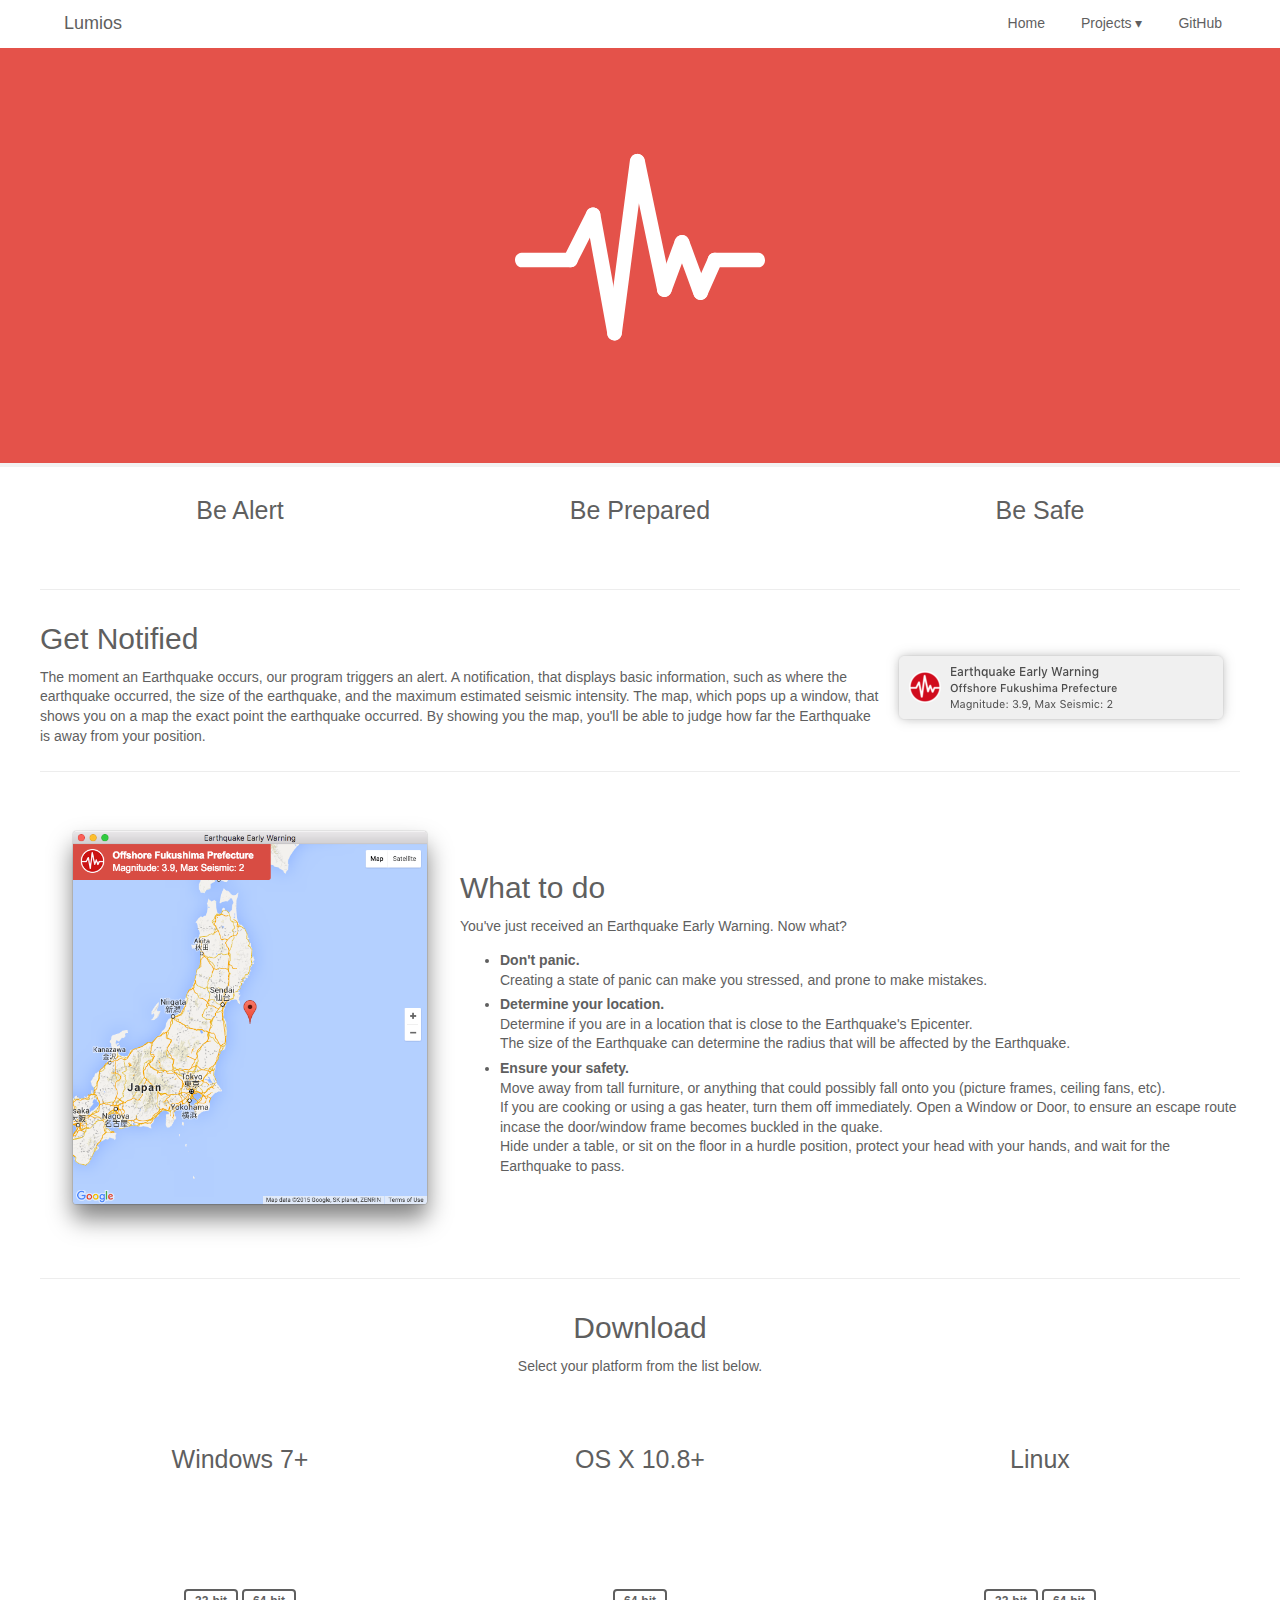
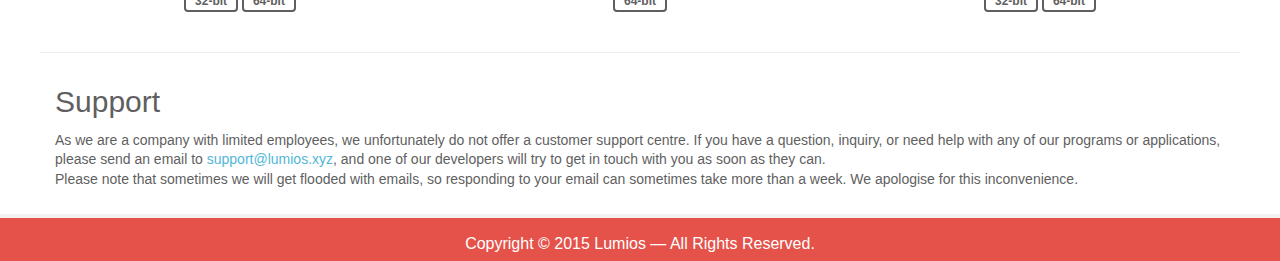
<file: eew.html>
<!DOCTYPE html>
<html>
	<head>
	    <title>Lumios - EEW</title>
	    <meta charset="UTF-8">
	    <meta name="viewport" content="width=device-width, initial-scale=1.0">

	    <link rel="apple-touch-icon" href="assets/img/app-icon.png">
	    <link rel="icon" type="image/x-icon" href="favicon.ico">
		<link href="assets/css/caramel.min.css" rel="stylesheet" type="text/css">
		<link href="assets/css/style.css" rel="stylesheet" type="text/css">

	    <script src="assets/js/jquery-2.1.3.min.js"></script>
	    <script src="assets/js/caramel.js"></script>
		<script src="assets/js/core.js"></script>
	</head>
<body>
    <header class="header fixed">
        <nav class="nav bar">
            <div class="container">
                <ul>
                    <li class="collapse"><a href="#" class="menu"><i class="fa fa-bars"></i></a></li>
					<li class="brand"><a href="http://lumios.xyz">Lumios</a></li>
					<li class="dropdown lang">
						<a href="#" class="dropdownitem"><i class="fa fa-globe" style="font-size:16px;"></i></a>
						<ul>
							<li><a href="#en">English</a></li>
							<li><a href="#ja">日本語</a></li>
						</ul>
					</li>
                </ul>

                <ul class="right">
					<li><a href="index.html">Home</a></li>
					<li class="dropdown">
						<a href="#" class="dropdownitem">Projects ▾</a>
						<ul>
							<li><a href="eew.html">EEW</a></li>
							<li><a href="http://caramel.ga">Caramel</a></li>
						</ul>
					</li>
                    <li><a href="https://github.com/lumios">GitHub</a></li>
                </ul>
            </div>
        </nav>
    </header>

    <div class="eew-block">
		<div class="eew-logo" align="center">
			<img src="assets/img/eew-seismic.svg" height="250px" width="250px">
		</div>
    </div>

    <div class="container">
		<div class="row eew-cards">
			<div class="box col-4 card">
				<h5>Be Alert</h5>
				<br>
				<i class="fa fa-bell-o"></i>
			</div>

			<div class="box col-4 card">
				<h5>Be Prepared</h5>
				<br>
				<i class="fa fa-exclamation"></i>
			</div>

			<div class="box col-4 card">
				<h5>Be Safe</h5>
				<br>
				<i class="fa fa-heart-o"></i>
			</div>
		</div>

		<hr>

		<div class="eew-info">
			<table width="100%">
				<tr>
					<td>
						<h4>Get Notified</h4>
						<p>The moment an Earthquake occurs, our program triggers an alert.
							A notification, that displays basic information, such as where the earthquake occurred,
							the size of the earthquake, and the maximum estimated seismic intensity.
							The map, which pops up a window, that shows you on a map the exact point the earthquake occurred.
							By showing you the map, you'll be able to judge how far the Earthquake is away from your position.</p>
					</td>
					<td>
						<div align="center">
							<img class="eew-showcase-img" src="assets/img/eew-notif.png">
						</div>
					</td>
				</tr>
			</table>
		</div>

		<hr>

		<div class="eew-info">
			<table width="100%">
				<tr>
					<td>
						<div align="center">
							<img class="eew-showcase-img" src="assets/img/eew-map.png" width="420px" height="440px"><br>
						</div>
					</td>
					<td>
						<h4>What to do</h4>
						<p>You've just received an Earthquake Early Warning. Now what?</p>

						<ul>
							<li>Don't panic.</li>
							<p>Creating a state of panic can make you stressed, and prone to make mistakes.</p>

							<li>Determine your location.</li>
							<p>Determine if you are in a location that is close to the Earthquake's Epicenter.<br>
								The size of the Earthquake can determine the radius that will be affected by the Earthquake.</p>

							<li>Ensure your safety.</li>
							<p>
								Move away from tall furniture, or anything that could possibly fall onto you (picture frames, ceiling fans, etc).<br>
								If you are cooking or using a gas heater, turn them off immediately.

								Open a Window or Door, to ensure an escape route incase the door/window frame becomes buckled in the quake.<br>

								Hide under a table, or sit on the floor in a hurdle position,
								protect your head with your hands, and wait for the Earthquake to pass.
							</p>
						</ul>
					</td>
				</tr>
			</table>
		</div>

		<hr>

		<div class="row eew-downloads">
			<h4>Download</h4>
			<p>Select your platform from the list below.</p>

			<br><br>

			<div class="box col-4 card">
				<h5>Windows 7+</h5>
				<br>
				<i class="fa fa-windows"></i>
				<br><br><br>
				<button class="btn sml clean">32-bit</button>
				<button class="btn sml clean">64-bit</button>
			</div>

			<div class="box col-4 card">
				<h5>OS X 10.8+</h5>
				<br>
				<i class="fa fa-apple"></i>
				<br><br><br>
				<button class="btn sml clean">64-bit</button>
			</div>

			<div class="box col-4 card">
				<h5>Linux</h5>
				<br>
				<i class="fa fa-linux"></i>
				<br><br><br>
				<button class="btn sml clean">32-bit</button>
				<button class="btn sml clean">64-bit</button>
			</div>
		</div>

		<hr>

		<div class="row eew-support">
			<div class="box col-12">
				<h4>Support</h4>
				<p>As we are a company with limited employees, we unfortunately do not offer a customer support centre.
					If you have a question, inquiry, or need help with any of our programs or applications,
					please send an email to <a href="mailto:support@lumios.xyz">support@lumios.xyz</a>,
					and one of our developers will try to get in touch with you as soon as they can.<br>

					Please note that sometimes we will get flooded with emails,
					so responding to your email can sometimes take more than a week.
					We apologise for this inconvenience.</p>
			</div>
		</div>
    </div>

    <footer class="eew-footer">
        <div class="row">
            <div class="box col-12">
                <p>Copyright &copy; 2015 Lumios &mdash; All Rights Reserved.</p>
            </div>
        </div>
    </footer>

</body>
</html>
</file>
<file: assets/css/style.css>
body {
    font-family: "Helvetica", "Verdana", "Arial", sans-serif;
}

.lumios-bg {
    background-color: rgb(131, 213, 237);
}

.header .nav {
    border: none;
}

.nav a {
    padding: 14px 18px;
}

.nav .brand {
    font-size: 18px;
}

.nav .brand a {
    padding: 11px 24px 0 !important;
}

.nav .brand a:hover {
    background: white !important;
}

.nav .lang a {
    padding: 16px 18px 12px !important;
}

.eew-block {
    padding: 80px 0;
    margin-bottom: 5px;
    border-bottom: 4px solid #F2F2F2;
    background-color: #E4524A;
    color: white;
}

.eew-cards {
    text-align: center;
}

.card {
    padding: 15px 0;
}

.card .fa {
    font-size: 34px;
}

.eew-info {

}

.eew-info li {
    font-weight: bold;
}

.eew-showcase-img {
    margin-top: 20px;
}

.eew-downloads {
    text-align: center;
}

.eew-support {

}

.eew-footer {
    background-color: #E4524A;
    color: white;
}

.lumios-block {
    height: 100%;
    background-color: rgb(131, 213, 237);
    color: white;
}

.lumios {
    background-color: rgb(131, 213, 237);
    color: white;
}

.btn.white,
.btn.white:hover,
.btn.white:active,
.btn.white:focus {
    border-color: white;
    color: white;
}

footer {
    font-size: 16px;
    padding: 15px 0 0;
    text-align: center;
    border-top: 4px solid #f2f2f2;
    margin: 20px 0 0;
}

@media (max-width: 800px) {
    .nav .brand {
        visibility: hidden;
        display: none;
        height: 0px !important;
    }

    .nav .container {
        padding: 0;
    }

    .card {
        margin: 35px 0;
    }

    .eew-info td {
        display: block;
    }

    img {
        max-width: 100%;
    }

    footer {
        padding-bottom: 8px;
    }
}
</file>
<file: assets/css/caramel.min.css>
body{font-family:"Arial","Helvetica" sans-serif;font-size:14px;font-weight:400;line-height:1.4;background-color:#FFF;color:#5F5F5F;margin:0}.container,main{width:inherit;max-width:1200px;margin:0 auto;padding:0 35px}@media (max-width: 800px){.container,main{padding:0 10px}}.center{-webkit-transform:translate(-50%, -50%);-moz-transform:translate(-50%, -50%);transform:translate(-50%, -50%);position:absolute;text-align:center;top:50%;left:50%;min-width:600px}@media (max-width: 800px){.center{-webkit-transform:none;-moz-transform:none;transform:none;position:inherit;top:inherit;left:inherit}}@media (max-width: 800px){.sidebar{display:hidden}}.footer,footer{margin:15px 0;padding:5px 0}.hidden{display:none}.left{float:left}.right{float:right}hr{margin:20px 0;border:0;border-top:1px solid #ededed}table{border-spacing:0;border-collapse:collapse}table td,table th{padding:0}.dismiss{float:right;position:relative;right:0;cursor:pointer}.no-round{-webkit-border-radius:none;-moz-border-radius:none;-ms-border-radius:none;border-radius:none}.no-margin{margin:0 !important}.no-border{border:none !important}.border-thick{border:2px solid !important}.alert{display:block;vertical-align:middle;padding:20px;color:#5F5F5F;border:1px solid #ededed;background:#FAFAFA;-webkit-border-radius:4px;-moz-border-radius:4px;-ms-border-radius:4px;border-radius:4px;margin-bottom:10px}.alert.clean{color:#5F5F5F;border:2px solid #5F5F5F;background:transparent}.alert.success{color:#FFF;border:1px solid #4cae4c;background:#5CB85C}.alert.success.clean{color:#4cae4c;border:2px solid #5F5F5F;background:transparent}.alert.error{color:#FFF;border:1px solid #d83532;background:#DC4A47}.alert.error.clean{color:#d83532;border:2px solid #5F5F5F;background:transparent}.alert.warn{color:#FFF;border:1px solid #ee931c;background:#F09E34}.alert.warn.clean{color:#ee931c;border:2px solid #5F5F5F;background:transparent}.alert.info{color:#FFF;border:1px solid #3daed1;background:#52B7D6}.alert.info.clean{color:#3daed1;border:2px solid #5F5F5F;background:transparent}.alert.dark{color:#FFF;border:1px solid #454545;background:#525252}.alert.dark.clean{color:#454545;border:2px solid #5F5F5F;background:transparent}.btn{font:inherit;padding:5px 14px 4px;margin-bottom:5px;color:#5F5F5F;text-align:center;border:1px solid #ededed;background:#FAFAFA;cursor:pointer;-webkit-border-radius:4px;-moz-border-radius:4px;-ms-border-radius:4px;border-radius:4px;display:-moz-inline-stack;display:inline-block;*zoom:1;*display:inline}.btn:hover,.btn:active{color:#5F5F5F;border:1px solid #ededed;background:#ededed}.btn.clean{color:#5F5F5F;border:2px solid #5F5F5F;background:transparent;font-weight:bold}.btn.clean.no-bold{font-weight:normal}.btn.clean:hover,.btn.clean:active{color:#464646;border:2px solid #464646}.btn.sml{padding:2px 9px 0px;font-size:12px}.dropdown{cursor:pointer}.btn.success{color:#FFF;border:1px solid #4cae4c;background:#5CB85C}.btn.success:hover,.btn.success:active{border:1px solid #4cae4c;background:#63bb63}.btn.success.clean{color:#4cae4c;border:2px solid #5CB85C;background:transparent}.btn.success.clean:hover,.btn.success.clean:active{color:#449d44;border:2px solid #449d44}.btn.error{color:#FFF;border:1px solid #d83532;background:#DC4A47}.btn.error:hover,.btn.error:active{border:1px solid #d83532;background:#de5250}.btn.error.clean{color:#d83532;border:2px solid #DC4A47;background:transparent}.btn.error.clean:hover,.btn.error.clean:active{color:#ca2a26;border:2px solid #ca2a26}.btn.warn{color:#FFF;border:1px solid #ee931c;background:#F09E34}.btn.warn:hover,.btn.warn:active{border:1px solid #ee931c;background:#f1a33d}.btn.warn.clean{color:#ee931c;border:2px solid #F09E34;background:transparent}.btn.warn.clean:hover,.btn.warn.clean:active{color:#e08611;border:2px solid #e08611}.btn.info{color:#FFF;border:1px solid #3daed1;background:#52B7D6}.btn.info:hover,.btn.info:active{border:1px solid #3daed1;background:#5abad8}.btn.info.clean{color:#3daed1;border:2px solid #52B7D6;background:transparent}.btn.info.clean:hover,.btn.info.clean:active{color:#2fa3c6;border:2px solid #2fa3c6}.btn.dark{color:#FFF;border:1px solid #454545;background:#525252}.btn.dark:hover,.btn.dark:active{border:1px solid #454545;background:#575757}.btn.dark.clean{color:#454545;border:2px solid #525252;background:transparent}.btn.dark.clean:hover,.btn.dark.clean:active{color:#393939;border:2px solid #393939}input{font:inherit}input[type=text],input[type=date],input[type=email],input[type=number],input[type=password],input[type=search],input[type=tel],input[type=time],input[type=url],input[type=week],textarea{min-width:100px;margin:0 5px 5px 0;padding:5px 14px 4px;font:inherit;color:inherit;border:1px solid #ededed;background:#FFF;-webkit-appearance:none;-webkit-border-radius:4px;-moz-border-radius:4px;-ms-border-radius:4px;border-radius:4px;display:-moz-inline-stack;display:inline-block;*zoom:1;*display:inline;margin-bottom:10px}input[type=submit]{border:none;-webkit-appearance:none}textarea{min-height:60px;min-width:150px}input.success{border:1px solid #5CB85C}input.error{border:1px solid #DC4A47}input.warn{border:1px solid #F09E34}input.info{border:1px solid #52B7D6}input.dark{border:1px solid #525252}.row:before,.row:after{content:" ";display:table}.row:after{clear:both}.box{float:left;margin-left:1.25%;margin-right:1.25%}@media (max-width: 800px){.box{width:100% !important;margin-left:auto;margin-right:auto;margin-bottom:5px;display:block;float:none}}.box.col-1{width:5.83333%}.box.col-2{width:14.16667%}.box.col-3{width:22.5%}.box.col-4{width:30.83333%}.box.col-5{width:39.16667%}.box.col-6{width:47.5%}.box.col-7{width:55.83333%}.box.col-8{width:64.16667%}.box.col-9{width:72.5%}.box.col-10{width:80.83333%}.box.col-11{width:89.16667%}.box.col-12{width:97.5%}img{margin:0}.thumbnail{height:auto;padding:4px;line-height:1.42;border:1px solid #ededed;background-color:#FFF;-webkit-border-radius:4px;-moz-border-radius:4px;-ms-border-radius:4px;border-radius:4px}.round{-webkit-border-radius:10%;-moz-border-radius:10%;-ms-border-radius:10%;border-radius:10%}.circle{-webkit-border-radius:50%;-moz-border-radius:50%;-ms-border-radius:50%;border-radius:50%}.label{width:auto;padding:5px 10px;color:#FFF;font-size:80%;background-color:#6c6c6c;-webkit-border-radius:4px;-moz-border-radius:4px;-ms-border-radius:4px;border-radius:4px;display:-moz-inline-stack;display:inline-block;*zoom:1;*display:inline}.label.success{background-color:#5CB85C}.label.error{background-color:#DC4A47}.label.warn{background-color:#F09E34}.label.info{background-color:#52B7D6}.label.dark{background-color:#525252}.nav{background:#FAFAFA;border:1px solid #ededed;-webkit-border-radius:4px;-moz-border-radius:4px;-ms-border-radius:4px;border-radius:4px}.nav:before,.nav:after{content:" ";display:table}.nav:after{clear:both}.nav li{position:relative;vertical-align:top;float:left}.nav li li{float:none}@media (max-width: 800px){.nav li{display:none;float:none}}.nav li.right{float:right}@media (max-width: 800px){.nav li.right{float:none}}.nav li>ul{background:#FAFAFA;border:1px solid #ededed}.nav ul{margin:0;padding:0;list-style:none}.nav ul.right ul{right:0}@media (max-width: 800px){.nav ul.right{float:none}}.nav a{display:block;padding:10px 18px 8px;color:#5F5F5F;white-space:nowrap}.nav a:hover{background:#ededed}.nav a:hover,.nav a:focus{color:#5F5F5F}@media (max-width: 800px){.nav .open li{display:block}}.nav .collapse{display:none}@media (max-width: 800px){.nav .collapse{display:block}}.nav.btn{position:relative;padding:0;border:none;background:none}@media (max-width: 800px){.nav.btn.dropdown.open{display:-moz-inline-stack;display:inline-block;*zoom:1;*display:inline}}.nav.btn.dropdown.open>ul{display:block}@media (max-width: 800px){.nav.btn.dropdown.open>ul{position:absolute}}.nav.btn.dropdown.open:hover>ul{display:block}.nav.btn.dropdown:hover>ul{display:none}.nav.btn.dropdown>ul{margin-top:-4px;background:#FAFAFA;border:1px solid #ededed;-webkit-border-top-left-radius:4px;-webkit-border-top-right-radius:4px;-moz-border-top-left-radius:4px;-moz-border-top-right-radius:4px;-ms-border-top-left-radius:4px;-ms-border-top-right-radius:4px;border-top-left-radius:4px;border-top-right-radius:4px}.nav.btn.dropdown>ul.no-round{-webkit-border-radius:0px;-moz-border-radius:0px;-ms-border-radius:0px;border-radius:0px}.nav.btn.dropdown a{text-align:left}.nav.btn .btn{outline:0}.nav.btn li{float:none}.nav.btn li li{float:none}.nav.dropdown>ul,.nav .dropdown>ul{display:none;position:absolute;min-width:150px;z-index:2;border-top:none;-webkit-border-bottom-left-radius:4px;-webkit-border-bottom-right-radius:4px;-moz-border-bottom-left-radius:4px;-moz-border-bottom-right-radius:4px;-ms-border-bottom-left-radius:4px;-ms-border-bottom-right-radius:4px;border-bottom-left-radius:4px;border-bottom-right-radius:4px}@media (max-width: 800px){.nav.dropdown>ul,.nav .dropdown>ul{position:relative;max-width:100%}}.nav.dropdown li,.nav .dropdown li{display:block}@media (max-width: 800px){.nav.dropdown.open,.nav .dropdown.open,.nav.dropdown.open:hover>ul,.nav .dropdown.open:hover>ul{display:block;border-bottom:none}}.nav.dropdown:hover>ul,.nav .dropdown:hover>ul{display:block}@media (max-width: 800px){.nav.dropdown:hover>ul,.nav .dropdown:hover>ul{display:none}}.nav.dropdown .fa-angle-down,.nav .dropdown .fa-angle-down{padding-left:10px}@media (max-width: 800px){.nav.dropdown .fa-angle-down,.nav .dropdown .fa-angle-down{float:right}}.nav.no-round{-webkit-border-radius:4px;-moz-border-radius:4px;-ms-border-radius:4px;border-radius:4px}.nav input[type=text],.nav input[type=email],.nav input[type=password],.nav input[type=search],.nav input[type=url]{margin:2px;padding:0 15px;height:33px}@media (max-width: 800px){.nav input[type=text],.nav input[type=email],.nav input[type=password],.nav input[type=search],.nav input[type=url]{margin:5px 20px;height:35px}}.pag{width:auto;display:-moz-inline-stack;display:inline-block;*zoom:1;*display:inline}@media (max-width: 800px){.pag li{display:-moz-inline-stack;display:inline-block;*zoom:1;*display:inline}}.breadcrumbs{padding:10px 20px}.breadcrumbs a{padding:0;color:#52B7D6;display:-moz-inline-stack;display:inline-block;*zoom:1;*display:inline}.breadcrumbs a:hover,.breadcrumbs a:focus{color:#52B7D6;background:none}.dark{background:#525252;border:1px solid #454545}.dark li>ul{background:#525252;border:1px solid #454545}.dark a{color:#FFF}.dark a:hover,.dark a:focus{color:#FFF}.dark a:hover{background:#454545}.header .fixed{position:fixed;top:0;width:100%;z-index:5}.header .nav{background:#FFF;border:none;border-bottom:1px solid #ededed;-webkit-border-radius:0;-moz-border-radius:0;-ms-border-radius:0;border-radius:0}.header .nav li>ul{background:#FFF;border:1px solid #f2f2f2}.header .nav li a:hover{background:#f2f2f2}@media (max-width: 800px){.header .nav li.open li.logo{display:none}}.notice{display:block;padding:20px;font-size:16px;vertical-align:middle;border:1px solid #ededed;border-left-width:5px;border-left-color:#5F5F5F;background-color:#FFF;-webkit-border-radius:4px;-moz-border-radius:4px;-ms-border-radius:4px;border-radius:4px;margin-bottom:10px}.notice b,.notice strong,.notice h4{color:#5F5F5F}.notice h4{margin-top:0}.notice.success{border-left-color:#5CB85C}.notice.success b,.notice.success strong,.notice.success h4{color:#4cae4c}.notice.error{border-left-color:#DC4A47}.notice.error b,.notice.error strong,.notice.error h4{color:#d83532}.notice.warn{border-left-color:#F09E34}.notice.warn b,.notice.warn strong,.notice.warn h4{color:#ee931c}.notice.info{border-left-color:#52B7D6}.notice.info b,.notice.info strong,.notice.info h4{color:#3daed1}.notice.dark{border-left-color:#525252}.notice.dark b,.notice.dark strong,.notice.dark h4{color:#454545}.panel{border:1px solid #e1e1e1;overflow:hidden;-webkit-border-radius:4px;-moz-border-radius:4px;-ms-border-radius:4px;border-radius:4px;margin-bottom:10px}.panel-head{padding:10px 20px;border-bottom:1px solid #e1e1e1;background:#ededed;font-weight:bold}.panel-body{padding:15px 20px;background:#FFF}.panel.success{border:1px solid #4cae4c}.panel.success .panel-head{color:#FFF;background:#5CB85C;border-bottom:1px solid #4cae4c}.panel.error{border:1px solid #d83532}.panel.error .panel-head{color:#FFF;background:#DC4A47;border-bottom:1px solid #d83532}.panel.warn{border:1px solid #ee931c}.panel.warn .panel-head{color:#FFF;background:#F09E34;border-bottom:1px solid #ee931c}.panel.info{border:1px solid #3daed1}.panel.info .panel-head{color:#FFF;background:#52B7D6;border-bottom:1px solid #3daed1}.panel.dark{border:1px solid #454545}.panel.dark .panel-head{color:#FFF;background:#525252;border-bottom:1px solid #454545}.progress{width:100%;height:20px;background-color:#FFF;border:1px solid #ededed;display:block;overflow:hidden;-webkit-border-radius:4px;-moz-border-radius:4px;-ms-border-radius:4px;border-radius:4px;margin-bottom:10px}.progress.clean{border:2px solid #5F5F5F !important}.progress-bar{text-align:center;height:20px;color:#5F5F5F;background-color:#ededed}#progress{position:relative;top:1px}.progress.success{border:1px solid #4cae4c;background-color:#FFF}.progress.success .progress-bar{color:#FFF;background-color:#5CB85C}.progress.success.clean{border:2px solid #5CB85C !important}.progress.error{border:1px solid #d83532;background-color:#FFF}.progress.error .progress-bar{color:#FFF;background-color:#DC4A47}.progress.error.clean{border:2px solid #DC4A47 !important}.progress.warn{border:1px solid #ee931c;background-color:#FFF}.progress.warn .progress-bar{color:#FFF;background-color:#F09E34}.progress.warn.clean{border:2px solid #F09E34 !important}.progress.info{border:1px solid #3daed1;background-color:#FFF}.progress.info .progress-bar{color:#FFF;background-color:#52B7D6}.progress.info.clean{border:2px solid #52B7D6 !important}.progress.dark{border:1px solid #454545;background-color:#FFF}.progress.dark .progress-bar{color:#FFF;background-color:#525252}.progress.dark.clean{border:2px solid #525252 !important}.table{width:100%;max-width:100%;word-wrap:break-word;-webkit-border-radius:4px;-moz-border-radius:4px;-ms-border-radius:4px;border-radius:4px;margin-bottom:10px}.table thead{border-bottom:2px solid lightgrey}.table tfoot{border-top:2px solid lightgrey}.table tr{border-bottom:1px solid lightgrey}.table tr th,.table tr td{padding:8px;vertical-align:top}.table tr th:first-of-type,.table tr td:first-of-type{padding-left:16px}.table tr th:last-of-type,.table tr td:last-of-type{padding-right:16px}.table tr th{vertical-align:bottom;text-align:left}.table tr td{vertical-align:top}.table tr:last-child{border-bottom:none;-webkit-border-bottom-left-radius:4px;-webkit-border-bottom-right-radius:4px;-moz-border-bottom-left-radius:4px;-moz-border-bottom-right-radius:4px;-ms-border-bottom-left-radius:4px;-ms-border-bottom-right-radius:4px;border-bottom-left-radius:4px;border-bottom-right-radius:4px}.table.invert>tbody>tr:nth-of-type(odd){background-color:#F7F7F7}.table.invert>tbody>tr>td{-webkit-border-bottom-left-radius:4px;-webkit-border-bottom-right-radius:4px;-moz-border-bottom-left-radius:4px;-moz-border-bottom-right-radius:4px;-ms-border-bottom-left-radius:4px;-ms-border-bottom-right-radius:4px;border-bottom-left-radius:4px;border-bottom-right-radius:4px}.table .align-left{text-align:left}.table .align-mid{text-align:center}.table .align-right{text-align:right}h1{font-size:68px;font-weight:300;margin:16px 0}h2{font-size:50px;font-weight:300;margin:12px 0}h3{font-size:40px;font-weight:300;margin:10px 0}h4{font-size:30px;font-weight:400;margin:8px 0}h5{font-size:25px;font-weight:400;margin:6px 0}h6{font-size:18px;font-weight:500;margin:4px 0}h1.title,h2.title,h3.title,h4.title,h5.title,h6.title{margin-bottom:5px;border-bottom:1px solid lightgrey}a{color:#52B7D6;text-decoration:none}a:hover,a:focus{color:#67c0db;text-decoration:none}blockquote{border-left:4px solid #EEE;padding:5px 30px;font-weight:300;font-size:18px;margin:10px 0}.disabled{color:#c7c7c7;cursor:not-allowed}.color.success,[color=success]{color:#5CB85C}.color.success:hover,.color.success:active,[color=success]:hover,[color=success]:active{color:#5CB85C}.color.error,[color=error]{color:#DC4A47}.color.error:hover,.color.error:active,[color=error]:hover,[color=error]:active{color:#DC4A47}.color.info,[color=info]{color:#52B7D6}.color.info:hover,.color.info:active,[color=info]:hover,[color=info]:active{color:#52B7D6}.color.warn,[color=warn]{color:#F09E34}.color.warn:hover,.color.warn:active,[color=warn]:hover,[color=warn]:active{color:#F09E34}.color.dark,[color=dark]{color:#525252}.color.dark:hover,.color.dark:active,[color=dark]:hover,[color=dark]:active{color:#525252}.color.light,[color=light]{color:#FAFAFA}.color.light:hover,.color.light:active,[color=light]:hover,[color=light]:active{color:#FAFAFA}b,strong{font-weight:bold}.code{width:auto;padding:10px;font-family:monospace;color:#5F5F5F;border:1px solid #ededed;background-color:#FAFAFA;-webkit-border-radius:4px;-moz-border-radius:4px;-ms-border-radius:4px;border-radius:4px}code,highlight,.highlight{padding:5px;font-family:monospace;color:#DC4A47;background-color:#fdf3f2;-webkit-border-radius:4px;-moz-border-radius:4px;-ms-border-radius:4px;border-radius:4px}pre{overflow:scroll;border:1px solid #EEE;background-color:#FAFAFA;font-family:monospace;padding:10px 18px;margin-bottom:10px;-webkit-border-radius:4px;-moz-border-radius:4px;-ms-border-radius:4px;border-radius:4px}em,.italic{font-style:italic}p{margin:0 0 5px}.sml,small{font-size:80%}s,.strike,.strikethrough{text-decoration:line-through}sub,sup{position:relative;font-size:75%;line-height:0;vertical-align:baseline}
</file>
